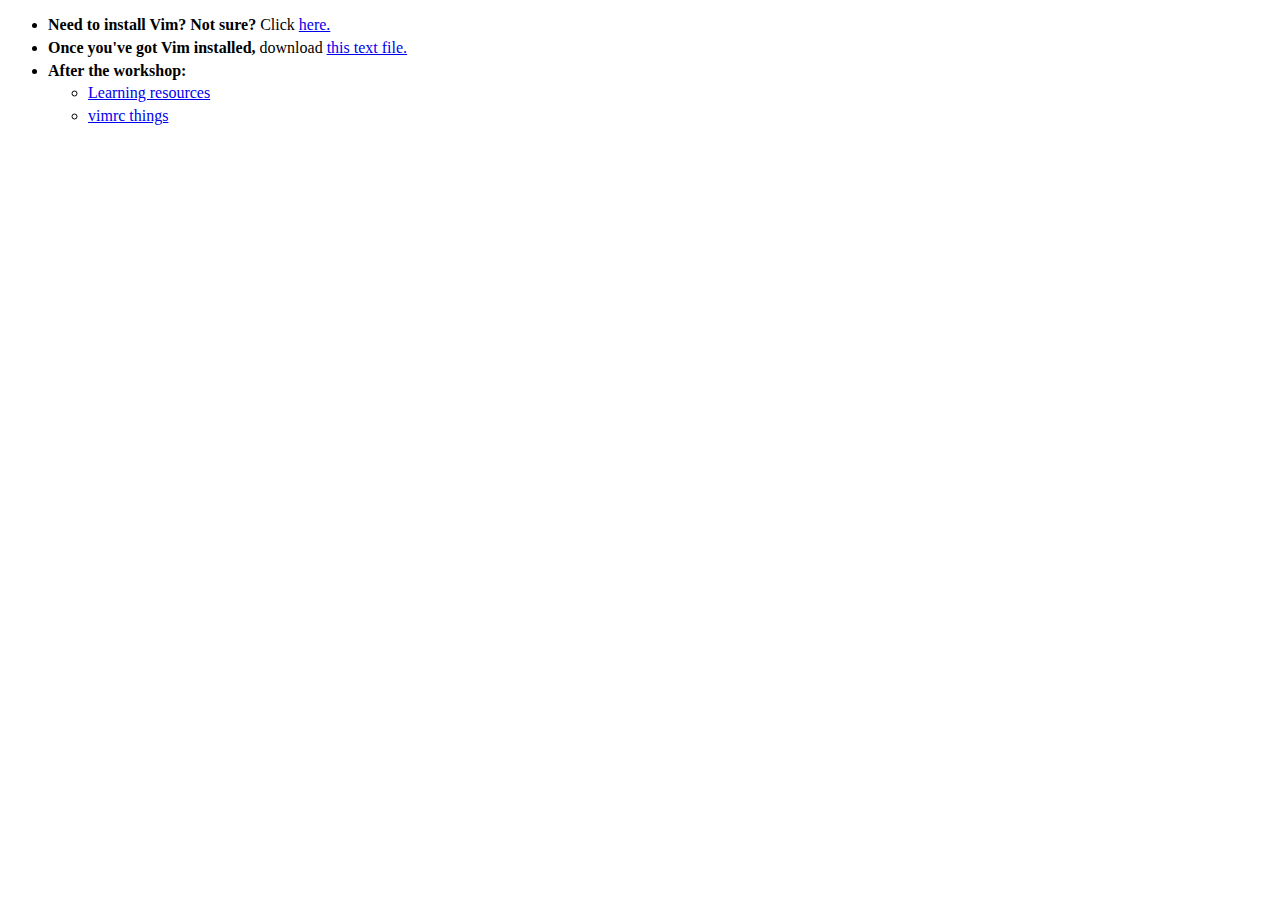
<file: workshop-site/index.html>
<!DOCTYPE html PUBLIC "-//W3C//DTD XHTML 1.0 Transitional//EN" "http://www.w3.org/TR/xhtml1/DTD/xhtml1-transitional.dtd">
<html xmlns="http://www.w3.org/1999/xhtml">
<head>
  <meta http-equiv="Content-Type" content="text/html; charset=utf-8" />
  <meta http-equiv="Content-Style-Type" content="text/css" />
  <meta name="generator" content="pandoc" />
  <title></title>
  <style type="text/css">code{white-space: pre;}</style>
  <link rel="stylesheet" href="buttondown.css" type="text/css" />
</head>
<body>
<ul>
<li><strong>Need to install Vim? Not sure?</strong> Click <a href="./install.html">here.</a></li>
<li><strong>Once you've got Vim installed,</strong> download <a href="./editme.txt">this text file.</a></li>
<li><strong>After the workshop:</strong>
<ul>
<li><a href="./resources.html">Learning resources</a></li>
<li><a href="./vimrc.html">vimrc things</a></li>
</ul></li>
</ul>
</body>
</html>
</file>
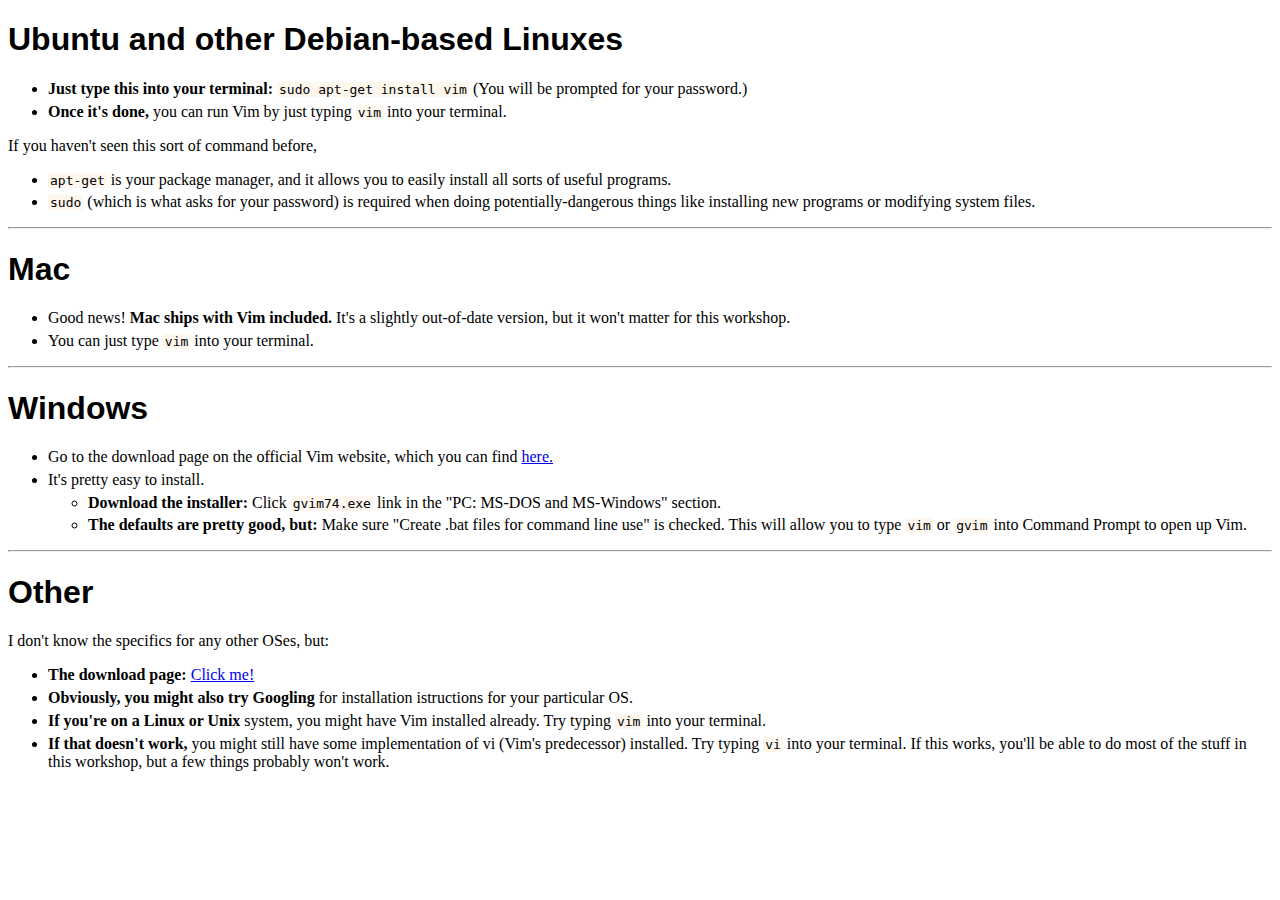
<file: workshop-site/install.html>
<!DOCTYPE html PUBLIC "-//W3C//DTD XHTML 1.0 Transitional//EN" "http://www.w3.org/TR/xhtml1/DTD/xhtml1-transitional.dtd">
<html xmlns="http://www.w3.org/1999/xhtml">
<head>
  <meta http-equiv="Content-Type" content="text/html; charset=utf-8" />
  <meta http-equiv="Content-Style-Type" content="text/css" />
  <meta name="generator" content="pandoc" />
  <title></title>
  <style type="text/css">code{white-space: pre;}</style>
  <link rel="stylesheet" href="buttondown.css" type="text/css" />
</head>
<body>
<h1 id="ubuntu-and-other-debian-based-linuxes">Ubuntu and other Debian-based Linuxes</h1>
<ul>
<li><strong>Just type this into your terminal:</strong> <code>sudo apt-get install vim</code> (You will be prompted for your password.)</li>
<li><strong>Once it's done,</strong> you can run Vim by just typing <code>vim</code> into your terminal.</li>
</ul>
<p>If you haven't seen this sort of command before,</p>
<ul>
<li><code>apt-get</code> is your package manager, and it allows you to easily install all sorts of useful programs.</li>
<li><code>sudo</code> (which is what asks for your password) is required when doing potentially-dangerous things like installing new programs or modifying system files.</li>
</ul>
<hr />
<h1 id="mac">Mac</h1>
<ul>
<li>Good news! <strong>Mac ships with Vim included.</strong> It's a slightly out-of-date version, but it won't matter for this workshop.</li>
<li>You can just type <code>vim</code> into your terminal.</li>
</ul>
<hr />
<h1 id="windows">Windows</h1>
<ul>
<li>Go to the download page on the official Vim website, which you can find <a href="http://www.vim.org/download.php#pc">here.</a></li>
<li>It's pretty easy to install.
<ul>
<li><strong>Download the installer:</strong> Click <code>gvim74.exe</code> link in the &quot;PC: MS-DOS and MS-Windows&quot; section.</li>
<li><strong>The defaults are pretty good, but:</strong> Make sure &quot;Create .bat files for command line use&quot; is checked. This will allow you to type <code>vim</code> or <code>gvim</code> into Command Prompt to open up Vim.</li>
</ul></li>
</ul>
<hr />
<h1 id="other">Other</h1>
<p>I don't know the specifics for any other OSes, but:</p>
<ul>
<li><strong>The download page:</strong> <a href="http://www.vim.org/download.php">Click me!</a></li>
<li><strong>Obviously, you might also try Googling</strong> for installation istructions for your particular OS.</li>
<li><strong>If you're on a Linux or Unix</strong> system, you might have Vim installed already. Try typing <code>vim</code> into your terminal.</li>
<li><strong>If that doesn't work,</strong> you might still have some implementation of vi (Vim's predecessor) installed. Try typing <code>vi</code> into your terminal. If this works, you'll be able to do most of the stuff in this workshop, but a few things probably won't work.</li>
</ul>
</body>
</html>
</file>
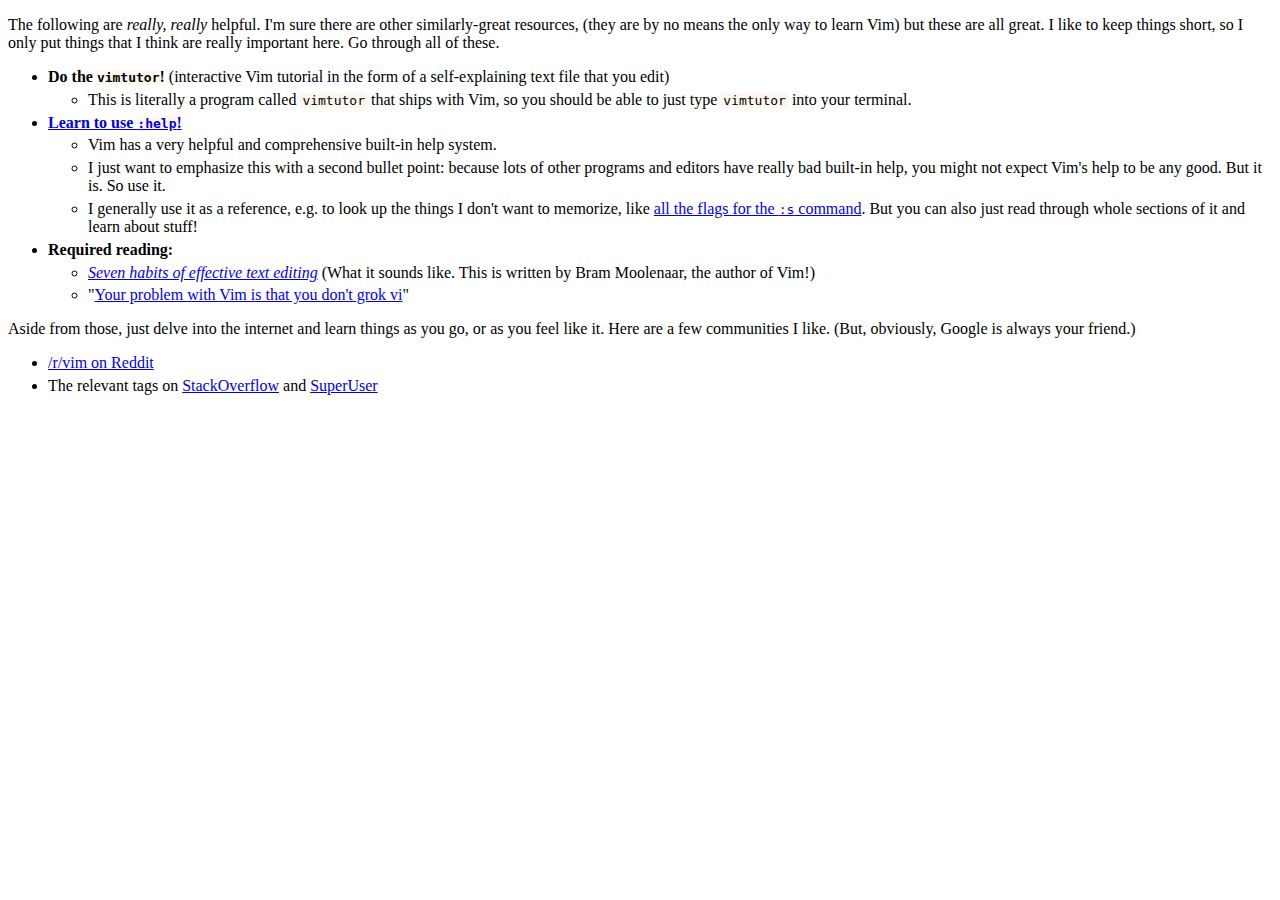
<file: workshop-site/resources.html>
<!DOCTYPE html PUBLIC "-//W3C//DTD XHTML 1.0 Transitional//EN" "http://www.w3.org/TR/xhtml1/DTD/xhtml1-transitional.dtd">
<html xmlns="http://www.w3.org/1999/xhtml">
<head>
  <meta http-equiv="Content-Type" content="text/html; charset=utf-8" />
  <meta http-equiv="Content-Style-Type" content="text/css" />
  <meta name="generator" content="pandoc" />
  <title></title>
  <style type="text/css">code{white-space: pre;}</style>
  <link rel="stylesheet" href="buttondown.css" type="text/css" />
</head>
<body>
<p>The following are <em>really, really</em> helpful. I'm sure there are other similarly-great resources, (they are by no means the only way to learn Vim) but these are all great. I like to keep things short, so I only put things that I think are really important here. Go through all of these.</p>
<ul>
<li><strong>Do the <code>vimtutor</code>!</strong> (interactive Vim tutorial in the form of a self-explaining text file that you edit)
<ul>
<li>This is literally a program called <code>vimtutor</code> that ships with Vim, so you should be able to just type <code>vimtutor</code> into your terminal.</li>
</ul></li>
<li><strong><a href="http://vim.wikia.com/wiki/Learn_to_use_help">Learn to use <code>:help</code>!</a></strong>
<ul>
<li>Vim has a very helpful and comprehensive built-in help system.</li>
<li>I just want to emphasize this with a second bullet point: because lots of other programs and editors have really bad built-in help, you might not expect Vim's help to be any good. But it is. So use it.</li>
<li>I generally use it as a reference, e.g. to look up the things I don't want to memorize, like <a href="http://vimdoc.sourceforge.net/htmldoc/change.html#:s_flags">all the flags for the <code>:s</code> command</a>. But you can also just read through whole sections of it and learn about stuff!</li>
</ul></li>
<li><strong>Required reading:</strong>
<ul>
<li><em><a href="http://www.moolenaar.net/habits.html">Seven habits of effective text editing</a></em> (What it sounds like. This is written by Bram Moolenaar, the author of Vim!)</li>
<li>&quot;<a href="http://stackoverflow.com/a/1220118/1945088">Your problem with Vim is that you don't grok vi</a>&quot;</li>
</ul></li>
</ul>
<p>Aside from those, just delve into the internet and learn things as you go, or as you feel like it. Here are a few communities I like. (But, obviously, Google is always your friend.)</p>
<ul>
<li><a href="http://www.reddit.com/r/vim">/r/vim on Reddit</a></li>
<li>The relevant tags on <a href="http://stackoverflow.com/questions/tagged/vim">StackOverflow</a> and <a href="http://superuser.com/questions/tagged/vim">SuperUser</a></li>
</ul>
</body>
</html>
</file>
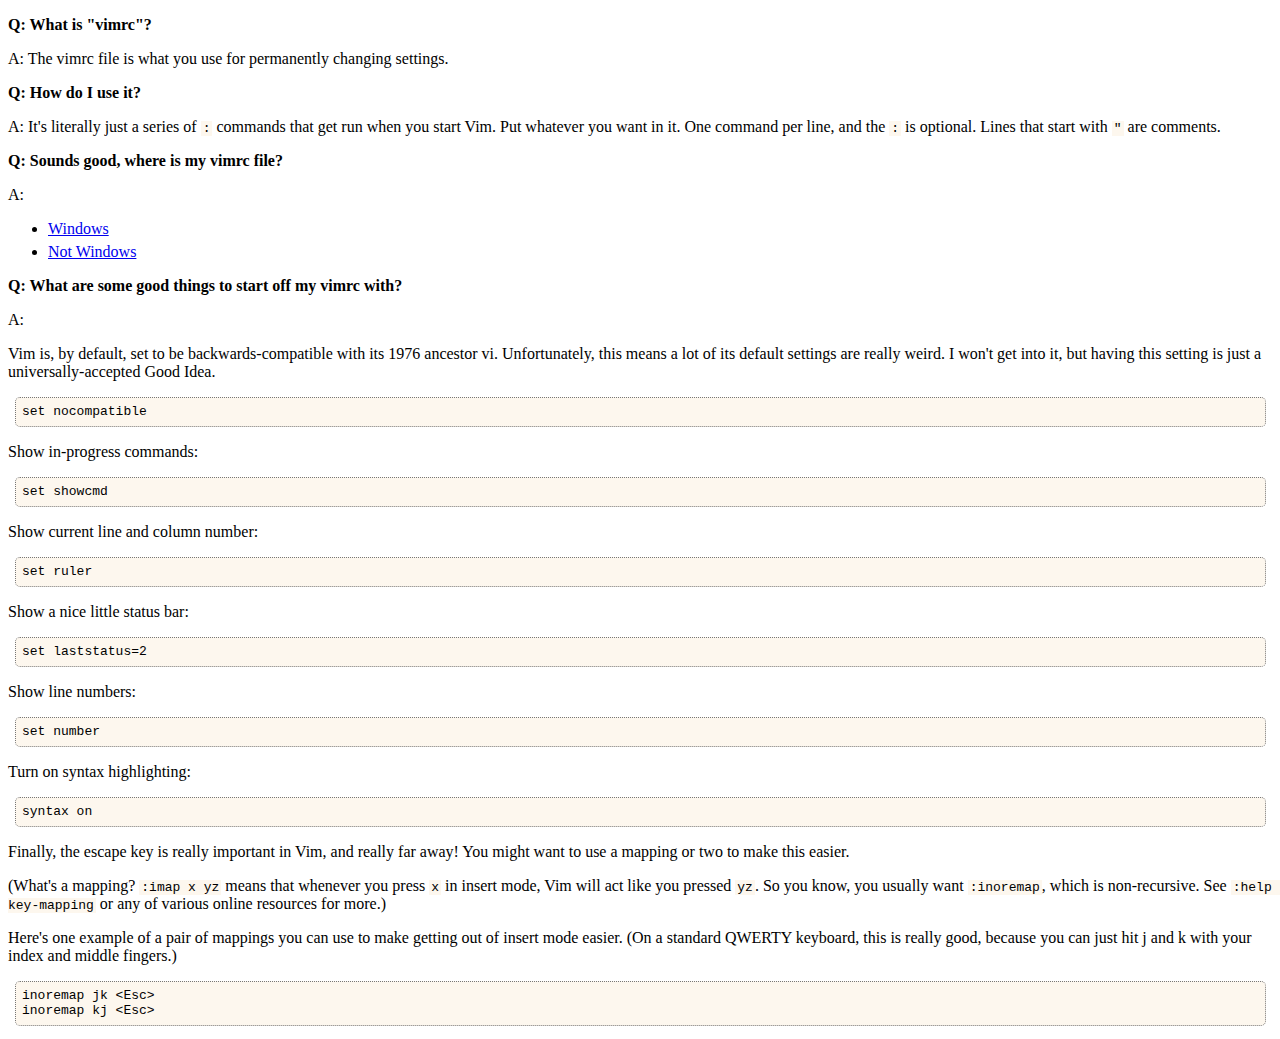
<file: workshop-site/vimrc.html>
<!DOCTYPE html PUBLIC "-//W3C//DTD XHTML 1.0 Transitional//EN" "http://www.w3.org/TR/xhtml1/DTD/xhtml1-transitional.dtd">
<html xmlns="http://www.w3.org/1999/xhtml">
<head>
  <meta http-equiv="Content-Type" content="text/html; charset=utf-8" />
  <meta http-equiv="Content-Style-Type" content="text/css" />
  <meta name="generator" content="pandoc" />
  <title></title>
  <style type="text/css">code{white-space: pre;}</style>
  <link rel="stylesheet" href="buttondown.css" type="text/css" />
</head>
<body>
<p><strong>Q: What is &quot;vimrc&quot;?</strong></p>
<p>A: The vimrc file is what you use for permanently changing settings.</p>
<p><strong>Q: How do I use it?</strong></p>
<p>A: It's literally just a series of <code>:</code> commands that get run when you start Vim. Put whatever you want in it. One command per line, and the <code>:</code> is optional. Lines that start with <code>&quot;</code> are comments.</p>
<p><strong>Q: Sounds good, where is my vimrc file?</strong></p>
<p>A:</p>
<ul>
<li><a href="http://superuser.com/questions/86246/where-should-the-vimrc-file-be-located-on-windows-7">Windows</a></li>
<li><a href="http://stackoverflow.com/questions/10921441/where-is-my-vimrc-file">Not Windows</a></li>
</ul>
<p><strong>Q: What are some good things to start off my vimrc with?</strong></p>
<p>A:</p>
<p>Vim is, by default, set to be backwards-compatible with its 1976 ancestor vi. Unfortunately, this means a lot of its default settings are really weird. I won't get into it, but having this setting is just a universally-accepted Good Idea.</p>
<pre><code>set nocompatible</code></pre>
<p>Show in-progress commands:</p>
<pre><code>set showcmd</code></pre>
<p>Show current line and column number:</p>
<pre><code>set ruler</code></pre>
<p>Show a nice little status bar:</p>
<pre><code>set laststatus=2</code></pre>
<p>Show line numbers:</p>
<pre><code>set number</code></pre>
<p>Turn on syntax highlighting:</p>
<pre><code>syntax on</code></pre>
<p>Finally, the escape key is really important in Vim, and really far away! You might want to use a mapping or two to make this easier.</p>
<p>(What's a mapping? <code>:imap x yz</code> means that whenever you press <code>x</code> in insert mode, Vim will act like you pressed <code>yz</code>. So you know, you usually want <code>:inoremap</code>, which is non-recursive. See <code>:help key-mapping</code> or any of various online resources for more.)</p>
<p>Here's one example of a pair of mappings you can use to make getting out of insert mode easier. (On a standard QWERTY keyboard, this is really good, because you can just hit j and k with your index and middle fingers.)</p>
<pre><code>inoremap jk &lt;Esc&gt;
inoremap kj &lt;Esc&gt;</code></pre>
</body>
</html>
</file>
<file: workshop-site/buttondown.css>
/*
    Buttondown
    A Markdown/MultiMarkdown/Pandoc HTML output CSS stylesheet
    Author: Ryan Gray
    Date: 15 Feb 2011
    Revised: 21 Feb 2012
   
    General style is clean, with minimal re-definition of the defaults or 
    overrides of user font settings. The body text and header styles are 
    left alone except title, author and date classes are centered. A Pandoc TOC 
    is not printed, URLs are printed after hyperlinks in parentheses. 
    Block quotes are italicized. Tables are lightly styled with lines above 
    and below the table and below the header with a boldface header. Code 
    blocks are line wrapped. 

    All elements that Pandoc and MultiMarkdown use should be listed here, even 
    if the style is empty so you can easily add styling to anything.
    
    There are some elements in here for HTML5 output of Pandoc, but I have not 
    gotten around to testing that yet.
*/

/* NOTES:

    Stuff tried and failed:
    
    It seems that specifying font-family:serif in Safari will always use 
    Times New Roman rather than the user's preferences setting.
    
    Making the font size different or a fixed value for print in case the screen 
    font size is making the print font too big: Making font-size different for 
    print than for screen causes horizontal lines to disappear in math when using 
    MathJax under Safari.
*/

/* ---- Front Matter ---- */

/* Pandoc header DIV. Contains .title, .author and .date. Comes before div#TOC. 
   Only appears if one of those three are in the document.
*/

div#header, header
    {
    /* Put border on bottom. Separates it from TOC or body that comes after it. */
    border-bottom: 1px solid #aaa;
    margin-bottom: 0.5em;
    }

.title /* Pandoc title header (h1.title) */
    {
    text-align: center;
    }

.author, .date /* Pandoc author(s) and date headers (h2.author and h3.date) */
    {
    text-align: center;
    }

/* Pandoc table of contents DIV when using the --toc option.
   NOTE: this doesn't support Pandoc's --id-prefix option for #TOC and #header. 
   Probably would need to use div[id$='TOC'] and div[id$='header'] as selectors.
*/

div#TOC, nav#TOC
    {
    /* Put border on bottom to separate it from body. */
    border-bottom: 1px solid #aaa;
    margin-bottom: 0.5em;
    }

@media print
    {
    div#TOC, nav#TOC
        {
        /* Don't display TOC in print */
        display: none;
        }
    }

/* ---- Headers and sections ---- */

h1, h2, h3, h4, h5, h6
{
    font-family: "Helvetica Neue", Helvetica, "Liberation Sans", Calibri, Arial, sans-serif; /* Sans-serif headers */

    /* font-family: "Liberation Serif", "Georgia", "Times New Roman", serif; /* Serif headers */

    page-break-after: avoid; /* Firefox, Chrome, and Safari do not support the property value "avoid" */
}

/* Pandoc with --section-divs option */

div div, section section /* Nested sections */
    {
    margin-left: 2em; /* This will increasingly indent nested header sections */
    }

p {}

blockquote
    { 
    font-style: italic;
    }

li /* All list items */
    {
        margin-top: 0.3em;
    }

li > p /* Loosely spaced list item */
    {
    margin-top: 1em; /* IE: lack of space above a <li> when the item is inside a <p> */
    }

ul /* Whole unordered list */
    {
    }

ul li /* Unordered list item */
    {
    }

ol /* Whole ordered list */
    {
    }

ol li /* Ordered list item */
    {
    }

hr {}

/* ---- Some span elements --- */

sub /* Subscripts. Pandoc: H~2~O */
    {
    }

sup /* Superscripts. Pandoc: The 2^nd^ try. */
    {
    }
    
em /* Emphasis. Markdown: *emphasis* or _emphasis_ */
    {
    }
    
em > em /* Emphasis within emphasis: *This is all *emphasized* except that* */
    {
    font-style: normal;
    }

strong /* Markdown **strong** or __strong__ */
    {
    }

/* ---- Links (anchors) ---- */

@media print
    {
    a   {
        /* In print, a colored link is useless, so un-style it. */
        color: black;
        background: transparent;
        }
        
    a[href^="http://"]:after, a[href^="https://"]:after
        {
        /* However, links that go somewhere else, might be useful to the reader,
           so for http and https links, print the URL after what was the link 
           text in parens
        */
        content: " (" attr(href) ") ";
        font-size: 90%;
        }
    }

/* ---- Images ---- */

img
    {
    /* Let it be inline left/right where it wants to be, but verticality make 
       it in the middle to look nicer, but opinions differ, and if in a multi-line 
       paragraph, it might not be so great. 
    */
    vertical-align: middle;
    }

div.figure /* Pandoc figure-style image */
    {
    /* Center the image and caption */
    margin-left: auto;
    margin-right: auto;
    text-align: center;
    font-style: italic;
    }

p.caption /* Pandoc figure-style caption within div.figure */
    {
    /* Inherits div.figure props by default */
    }

/* ---- Code blocks and spans ---- */

pre, code 
    {
    background-color: #fdf7ee;
    /* BEGIN word wrap */
    /* Need all the following to word wrap instead of scroll box */
    /* This will override the overflow:auto if present */
    white-space: pre-wrap; /* css-3 */
    white-space: -moz-pre-wrap !important; /* Mozilla, since 1999 */
    white-space: -pre-wrap; /* Opera 4-6 */
    white-space: -o-pre-wrap; /* Opera 7 */
    word-wrap: break-word; /* Internet Explorer 5.5+ */
    /* END word wrap */
    }

pre /* Code blocks */
    {
    /* Distinguish pre blocks from other text by more than the font with a background tint. */
    padding: 0.5em; /* Since we have a background color */
    border-radius: 5px; /* Softens it */
    /* Give it a some definition */
    border: 1px solid #aaa;
    /* Set it off left and right, seems to look a bit nicer when we have a background */
    margin-left:  0.5em;
    margin-right: 0.5em;
    }

@media screen
    {
    pre
        {
        /* On screen, use an auto scroll box for long lines, unless word-wrap is enabled */
        white-space: pre;
        overflow: auto;
        /* Dotted looks better on screen and solid seems to print better. */
        border: 1px dotted #777;
        }
    }

code /* All inline code spans */
    {
    }

p > code, li > code /* Code spans in paragraphs and tight lists */
    {
    /* Pad a little from adjacent text */
    padding-left:  2px;
    padding-right: 2px;
    }
    
li > p code /* Code span in a loose list */
    {
    /* We have room for some more background color above and below */
    padding: 2px;
    }

/* ---- Math ---- */

span.math /* Pandoc inline math default and --jsmath inline math */
    {
    /* Tried font-style:italic here, and it messed up MathJax rendering in some browsers. Maybe don't mess with at all. */
    }
    
div.math /* Pandoc --jsmath display math */
    {
    }
    
span.LaTeX /* Pandoc --latexmathml math */
    {
    } 

eq /* Pandoc --gladtex math */
    {
    } 

/* ---- Tables ---- */

/*  A clean textbook-like style with horizontal lines above and below and under 
    the header. Rows highlight on hover to help scanning the table on screen.
*/

table
    {
    border-collapse: collapse;
    border-spacing: 0; /* IE 6 */

    border-bottom: 2pt solid #000;
    border-top: 2pt solid #000; /* The caption on top will not have a bottom-border */

    /* Center */
    margin-left: auto;
    margin-right: auto;
    }
    
thead /* Entire table header */
    {
    border-bottom: 1pt solid #000;
    background-color: #eee; /* Does this BG print well? */
    }

tr.header /* Each header row */
    {
    } 

tbody /* Entire table  body */
    {
    }

/* Table body rows */

tr  {
    }
tr.odd:hover, tr.even:hover /* Use .odd and .even classes to avoid styling rows in other tables */
    {
    background-color: #eee;
    }
    
/* Odd and even rows */
tr.odd {}
tr.even {}

td, th /* Table cells and table header cells */
    { 
    vertical-align: top; /* Word */
    vertical-align: baseline; /* Others */
    padding-left:   0.5em;
    padding-right:  0.5em;
    padding-top:    0.2em;
    padding-bottom: 0.2em;
    }
    
/* Removes padding on left and right of table for a tight look. Good if thead has no background color*/
/*
tr td:last-child, tr th:last-child
    {
    padding-right: 0;
    }
tr td:first-child, tr th:first-child 
    {
    padding-left: 0;
    }
*/

th /* Table header cells */
    {
    font-weight: bold; 
    }

tfoot /* Table footer (what appears here if caption is on top?) */
    {
    }

caption /* This is for a table caption tag, not the p.caption Pandoc uses in a div.figure */
    {
    caption-side: top;
    border: none;
    font-size: 0.9em;
    font-style: italic;
    text-align: center;
    margin-bottom: 0.3em; /* Good for when on top */
    padding-bottom: 0.2em;
    }

/* ---- Definition lists ---- */

dl /* The whole list */
    {
    border-top: 2pt solid black;
    padding-top: 0.5em;
    border-bottom: 2pt solid black;
    }

dt /* Definition term */
    {
    font-weight: bold;
    }

dd+dt /* 2nd or greater term in the list */
    {
    border-top: 1pt solid black;
    padding-top: 0.5em;
    }
    
dd /* A definition */
    {
    margin-bottom: 0.5em;
    }

dd+dd /* 2nd or greater definition of a term */
    {
    border-top: 1px solid black; /* To separate multiple definitions */
    }
    
/* ---- Footnotes ---- */

a.footnote, a.footnoteRef { /* Pandoc, MultiMarkdown footnote links */
    font-size: small; 
    vertical-align: text-top;
}

a[href^="#fnref"], a.reversefootnote /* Pandoc, MultiMarkdown, ?? footnote back links */
    {
    }

@media print
    {
    a[href^="#fnref"], a.reversefootnote /* Pandoc, MultiMarkdown */
        {
        /* Don't display these at all in print since the arrow is only something to click on */
        display: none;
        }
    }
    
div.footnotes /* Pandoc footnotes div at end of the document */
    {
    }
    
div.footnotes li[id^="fn"] /* A footnote item within that div */
    {
    }

/* You can class stuff as "noprint" to not print. 
   Useful since you can't set this media conditional inside an HTML element's 
   style attribute (I think), and you don't want to make another stylesheet that 
   imports this one and adds a class just to do this.
*/

@media print
    {
    .noprint
        {
        display:none;
        }
    }
</file>
